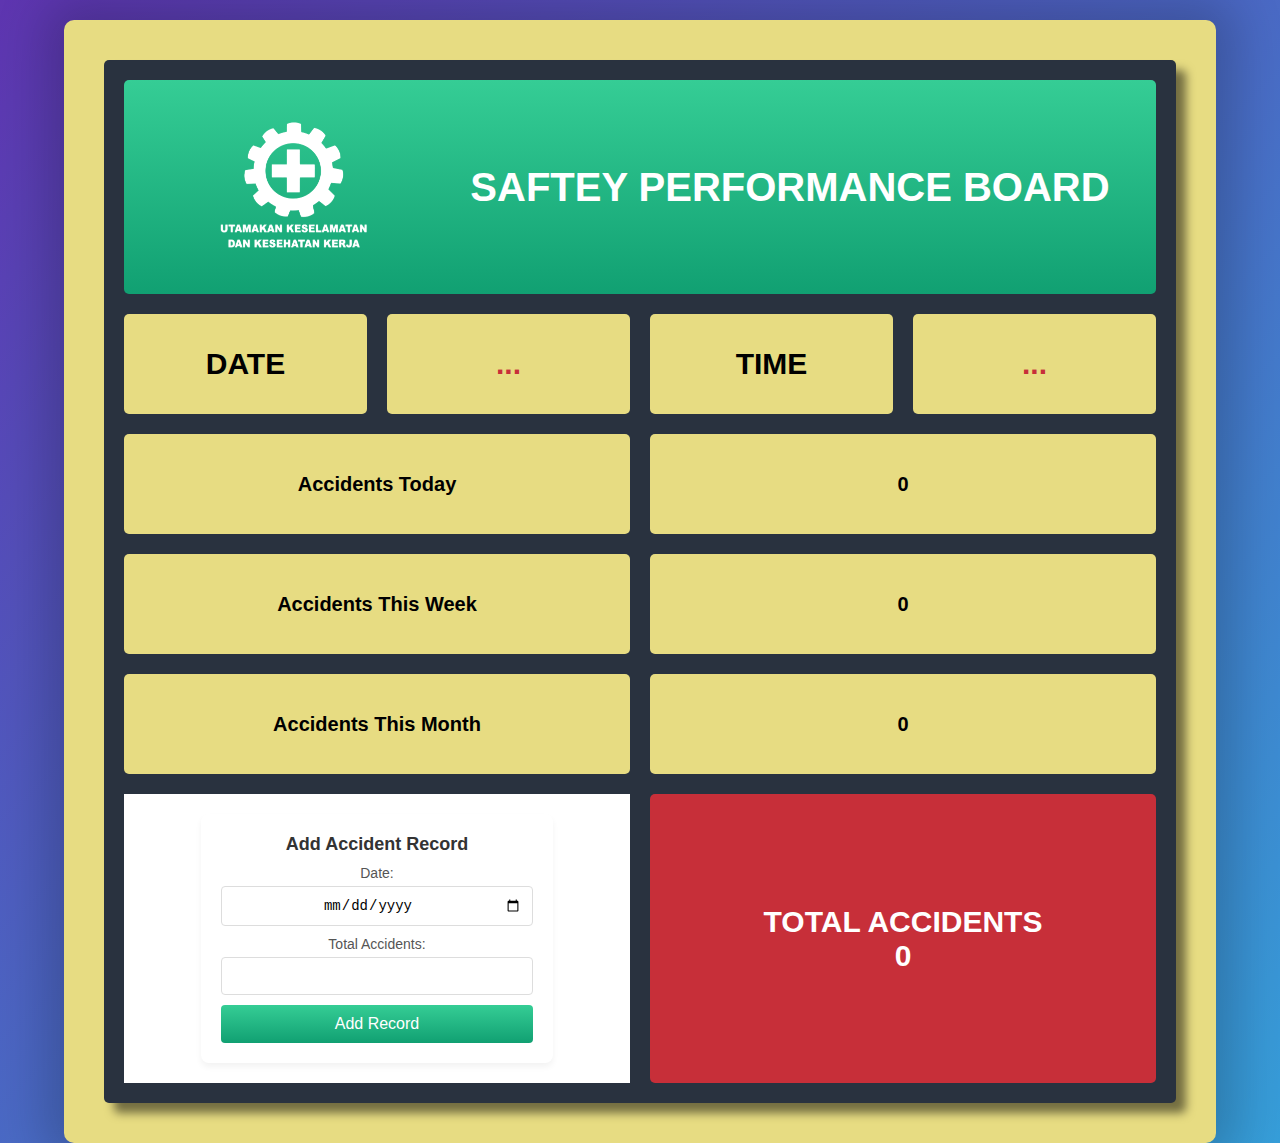
<file: index.html>
<!DOCTYPE html>
<html lang="en">
<head>
    <meta charset="UTF-8">
    <meta name="viewport" content="width=device-width, initial-scale=1.0">
    <link rel="icon" type="image/x-icon" href="logo-icon.png" size="16x16">
    <link rel="stylesheet" href="style.css">
    <title>Safety Performance Board</title>
</head>
<body>
    <div class="board-outter bg-yellow">
        <div class="board-inner bg-black radius-5">
            <div class="header-container bg-green radius-5">
                <div class="brand-logo">
                    <img src="Logo_Safety_First.png">
                </div>
                <div class="title"><h1>SAFTEY PERFORMANCE BOARD</h1></div>
            </div>
            <div class="datetime-container">
                <div class="box-info bg-yellow radius-5"><h2>DATE</h2></div>
                <div class="box-info bg-yellow radius-5"><h2 class="color-red" id="currentDate">...</h2></div>
                <div class="box-info bg-yellow radius-5"><h2>TIME</h2></div>
                <div class="box-info bg-yellow radius-5"><h2 class="color-red" id="currentTime">...</h2></div>                
            </div>
            <div class="accident-container">
                <div class="box-info bg-yellow radius-5"><h3>Accidents Today</h3></div>
                <div class="box-info bg-yellow radius-5"><h3 id="totalAccidentToday">...</h3></div>
            </div>
            <div class="accident-container">
                <div class="box-info bg-yellow radius-5"><h3>Accidents This Week</h3></div>
                <div class="box-info bg-yellow radius-5"><h3 id="totalThisWeek">...</h3></div>
            </div>
            <div class="accident-container">
                <div class="box-info bg-yellow radius-5"><h3>Accidents This Month</h3></div>
                <div class="box-info bg-yellow radius-5"><h3 id="totalAccidentThisMonth">...</h3></div>
            </div>
            <div class="accident-container">
                <div class="box-info form-input-accident bg-white">
                    <section class="form-section">
                        <h2>Add Accident Record</h2>
                        <form id="accidentForm">
                            <label for="accidentDate">Date:</label>
                            <input type="date" id="accidentDate" required>
                            
                            <label for="accidentCount">Total Accidents:</label>
                            <input type="number" id="accidentCount" min="1" required>
                            
                            <button type="submit">Add Record</button>
                        </form>
                    </section>
                </div>
                <div class="box-info bg-red color-white radius-5">
                    <h2>TOTAL ACCIDENTS<br /><span id="totalAccidentAllTime">...</span></h2>
                </div>
            </div>
        </div>
    </div>
    <script src="script.js"></script>
</body>
</html>
</file>
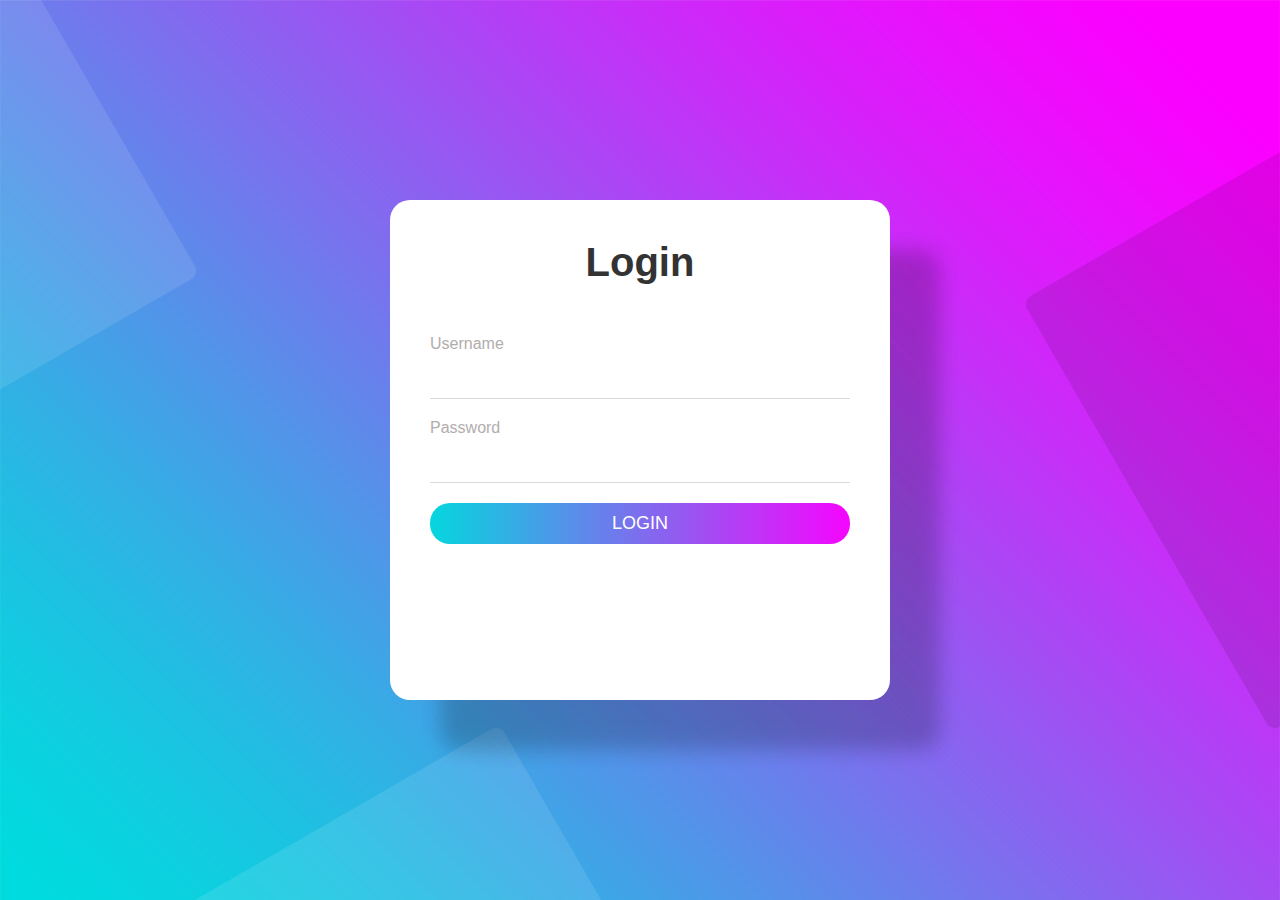
<file: login.html>
<!DOCTYPE html>
<html lang="en">
<head>
    <meta charset="UTF-8">
    <meta name="viewport" content="width=device-width, initial-scale=1.0">
    <link rel="icon" type="image/x-icon" size="16x16" href="logo-icon.png">
    <link rel="stylesheet" type="text/css" href="login.css">
    <title>Halaman Login</title>
</head>
<body>
    <div class="container">
        <h1>Login</h1>
        <form method="post" id="login-form">
            <div class="form-input">
                <label>Username</label>
                <input type="text" name="username" id="userlogin" />
            </div>
            <div class="form-input">
                <label>Password</label>
                <input type="password" name="password" id="userpass" />
            </div>   
            <button type="submit" class="btn-login">LOGIN</button>   
        </form>  
    </div>
    <script src="login.js"></script>
</body>
</html>
</file>
<file: style.css>
* {
    box-sizing: border-box;
    margin: 0;
    padding: 0;    
}
body {
    background: linear-gradient(to bottom right, #5E35B0, #369ED9);
    min-height: 100vh;
    font-family: 'Segoe UI', Tahoma, Geneva, Verdana, sans-serif;
}
.board-outter {
    width: 90%;
    margin: auto;
    padding: 40px;
    border-radius: 10px;
    margin-top: 20px;
    box-shadow: 0px 0px 50px 20px rgba(0, 0, 0, 0.2);
}
.board-inner {
    padding: 20px;
    box-shadow: 10px 10px 10px 0px rgba(0, 0, 0, 0.5);
}
.radius-5 {
    border-radius: 5px;
}
.bg-yellow {
    background-color: #E7DC82;
}
.bg-black {
    background-color: #29323F;
}
.bg-white {
    background-color: #ffffff;
}
.bg-green {
    background: linear-gradient(to top, #11A072, #35CD95);
}
.bg-red {
    background-color: #C72F39;
}
.color-red {
    color: #C72F39
}
.color-white {
    color: white;
}
.header-container {
    display: grid;
    grid-template-columns: 1fr 4fr;
    align-items: center;
    padding: 20px;
}
.header-container .title h1 {
    text-align: center;
    color: #ffffff;
    font-size: 40px;
    line-height: 1;
}
.brand-logo {
    text-align: center;
}
.brand-logo img {
    max-width: 300px;
}
.datetime-container {
    margin-top: 20px;
    display: grid;
    grid-template-columns: 1fr 1fr 1fr 1fr;
    gap: 20px;
}
.accident-container {
    margin-top: 20px;
    display: grid;
    grid-template-columns: 1fr 1fr;
    gap: 20px;
}
.box-info {
    padding: 20px;
    text-align: center;
    display: flex;
    align-items: center;
    justify-content: center;
    min-height: 100px;     
}
.box-info h2 {
    font-size: 30px;
}
.box-info h3 {
    font-size: 20px;
}
.topmenu {

}
.topmenu ul {
    margin: 0px;
    padding: 0px;
    list-style-type: none;
    text-align: right;
}
.topmenu ul li {
    display: inline-block;
}
.topmenu ul li a {
    display: block;
    color: #5E35B0;
    text-decoration: none;
    padding: 10px 20px 10px 20px;
    font-weight: bold;
}
.topmenu ul li a:hover {
    color: #369ED9;
}

/* Form section styling */
.form-section {
    background: #ffffff;
    padding: 20px;
    border-radius: 8px;
    box-shadow: 0 4px 6px rgba(0, 0, 0, 0.05);
}

.form-section h2 {
    font-size: 18px;
    color: #333;
    margin-bottom: 10px;
}

label {
    display: block;
    font-size: 14px;
    color: #555;
    margin-bottom: 5px;
}

input[type="date"],
input[type="number"] {
    width: 100%;
    padding: 10px;
    margin-bottom: 10px;
    border: 1px solid #ddd;
    border-radius: 4px;
    font-size: 14px;
    text-align: center;
}

button {
    width: 100%;
    padding: 10px;
    color: #fff;
    border: none;
    border-radius: 4px;
    font-size: 16px;
    cursor: pointer;
    background: linear-gradient(to top, #11A072, #35CD95);
}

button:hover {
    background: linear-gradient(to top, #1dc28e, #3fdba1);
}
@media only screen and (max-width: 1000px) {
    .header-container .title h1 {
        font-size: 35px;
    }
    .box-info h2 {
        font-size: 25px;
    }
}
@media only screen and (max-width: 850px) {
    .header-container {
        display: block;
    }
    .header-container .title h1 {
        font-size: 30px;
    }
    .datetime-container {
        grid-template-columns: 1fr 1fr;
    }
}
</file>
<file: login.css>
* {
    margin: 0;
    padding: 0;
    box-sizing: border-box;
}
body {
    display: flex;
    justify-content: center;
    align-items: center;
    font-family: 'Segoe UI', Tahoma, Geneva, Verdana, sans-serif;
    background-image: url('bg-01.jpg');
    background-size: cover;
    min-height: 100vh;
}
.container {
    width: 500px;
    height: 500px;
    background-color: white;
    padding: 40px;
    border-radius: 20px;
    box-shadow: 50px 50px 20px rgba(0, 0, 0, 0.2);
}
h1 {
    text-align: center;
    font-size: 40px;
    color: #333333;
    margin-bottom: 50px;
}
.form-input {
    margin-bottom: 20px;
}
.form-input label {
    display: block;
    margin-bottom: 10px;
    color: #B2ADAD;
}
.form-input input {
    width: 100%;
    padding: 10px;
    border-top: none;
    border-left: none;
    border-right: none;
    border-bottom: 1px solid #D9D9D9;
}
.btn-login {
    width: 100%;
    padding: 10px;
    border-radius: 20px;
    border: none;
    background: linear-gradient(to right, #05D6DE, #F505FE);
    color: white;
    font-size: 18px;
    cursor: pointer;
}
.btn-login:hover {
    background: linear-gradient(to right, #F505FE, #05D6DE);
}
</file>
